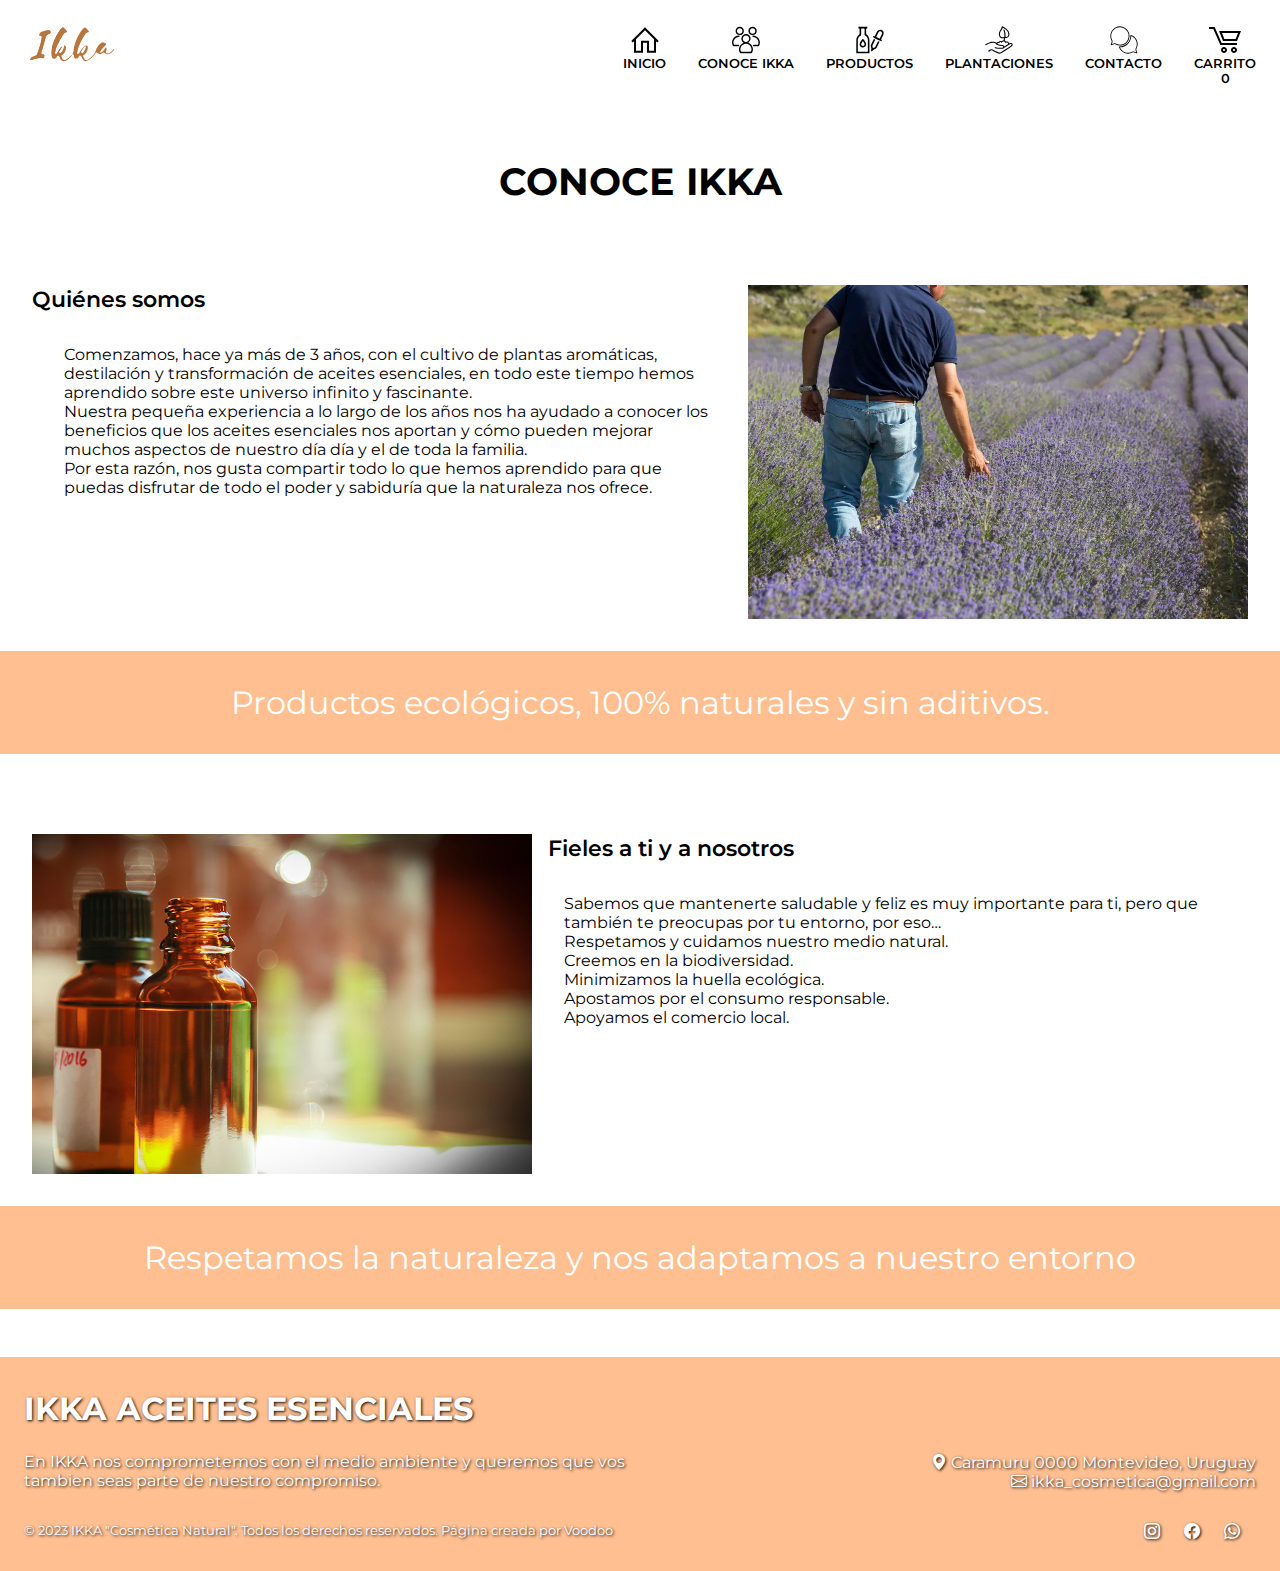
<file: pages/conoce-ikka.html>
<html lang="en">
<head>
    <meta charset="UTF-8">
    <meta name="viewport" content="width=device-width, initial-scale=1.0">
    <title>Conoce IKKA - IKKA </title>
    <link rel="shortcut icon" href="../asset/img/Logo Ikka.svg" type="image/x-icon">
    <meta name="description" content="Conoce quienes somos y visita nuestra granja de producción">
    <meta name="keywords" content="aceites, esenciales, lavanda, aloe, sensible, piel, cuidado, familia, ecologicos, productores">
    <meta name="author" content="Diego Fernández">
    <meta name="copyright" content="IKKA S.A">

    
    <meta property="og:title" content="IKKA">
    <meta property="og:site_name" content= "IKKA - Aceites Esenciales">
    <meta property="og:url" content="https://diego-coder-22.github.io/ikka-43055/pages/conoce-ikka.html">
    <meta property="og:description" content="Visitá nuestra granja Ecológica. Conocer nuestra historia tambien nos acerca un poco a conectar mas con nuestros clientes".>
    <meta property="og:type" content=website>
    <meta property="og:image" content="https://images.unsplash.com/photo-1474692321929-4d0c27302b7e?ixlib=rb-4.0.3&ixid=M3wxMjA3fDB8MHxzZWFyY2h8MTd8fGFjZWl0ZXMlMjBlc2VuY2lhbGVzfGVufDB8fDB8fHww&auto=format&fit=crop&w=500&q=60">
    <link rel="stylesheet" href="../scss/estilo.css">
</head>
<body>
    <header class="header">
        <div>
            <a href="../index.html"><img class="logo" src="../asset/img/Logo Ikka.svg" alt="logo"></a>
        </div>
        <nav class="class-menu">
            <input type="checkbox" id="check">    
            <label for="check" class="checkbtn">
                <i class="menu-icon"><img src="../asset/img/menú-burger.svg" alt="Menu-Burger"></i>
            </label>
            <ul class="menu-list">
                <li class="menu-item">
                    <a href="../index.html"><img class="logo-li" src="../asset/img/home.svg" alt="home">INICIO</a></li>
                <li class="menu-item">
                    <a href="#"><img class="logo-li" src="../asset/img/about-us.svg" alt="conoce-ikka"> CONOCE IKKA</a></li>
                <li class="menu-item">
                    <a href="./productos.html"><img class="logo-li" src="../asset/img/productos.svg" alt="productos">PRODUCTOS</a></li>
                <li class="menu-item">
                    <a href="./plantaciones.html"><img class="logo-li" src="../asset/img/plantacion.svg" alt="plantaciones">PLANTACIONES</a></li>
                <li class="menu-item">
                    <a href="./contacto.html"><img class="logo-li" src="../asset/img/contacto.svg" alt="contacto">CONTACTO</a></li>
                <li class="menu-item">
                    <a href="./carrito.html"><img class="logo-li" src="../asset/img/carrito.svg" alt="carrito">CARRITO <span id="numerito" class="Numerito">0</span></a></li>
            </ul>
        </nav>
    </header>
    <main>
        <div class="about-top">
            <h2>CONOCE IKKA</h2>
        </div>
        <section class="about-us">
            <div>
                <h3>Quiénes somos</h3>
                <p>Comenzamos, hace ya más de 3 años, con el cultivo de plantas aromáticas, destilación y transformación de aceites esenciales, en todo este tiempo hemos aprendido sobre este universo infinito y fascinante. <br>
Nuestra pequeña experiencia a lo largo de los años nos ha ayudado a conocer los beneficios que los aceites esenciales nos aportan y cómo pueden mejorar muchos aspectos de nuestro día día y el de toda la familia. <br>
Por esta razón, nos gusta compartir todo lo que hemos aprendido para que puedas disfrutar de todo el poder y sabiduría que la naturaleza nos ofrece.</p>
            </div>
            <div>
                <img class="quienes-somos-img" src="../asset/img/about us.jpg" alt="quienes somos">
            </div>
        </section>
        <section>
            <div class="main-bootom">
            <p>Productos ecológicos, 100% naturales y sin aditivos.</p>
            </div>
        </section>
        <section class="nosotros">
            <div>
                <img class="nosotros-img" src="../asset/img/NOSOTROS5.jpg" alt="nosotros">
            </div>
            <div>
                <h3>Fieles a ti y a nosotros</h3>
                <p>Sabemos que mantenerte saludable y feliz es muy importante para ti, pero que también te preocupas por tu entorno, por eso… <br> Respetamos y cuidamos nuestro medio natural. <br> Creemos en la biodiversidad. <br> Minimizamos la huella ecológica. <br> Apostamos por el consumo responsable. <br> Apoyamos el comercio local.</p>
            </div>
        </section>
        <section>
            <div class="main-bootom">
                <p>Respetamos la naturaleza y nos adaptamos a nuestro entorno</p>
            </div>
        </section>
    </main>
    <footer>
        <div class="footer">
            <div class="footer-top">
                <div>
                    <h4>IKKA ACEITES ESENCIALES</h4>
                    <p>En IKKA nos comprometemos con el medio ambiente y queremos que vos tambien seas parte de nuestro compromiso.</p>
                </div>
                <div class="adress">
                    <p><a href="https://www.google.es/maps/place/50000+Salto,+Departamento+de+Salto,+Uruguay/@-31.3905751,-57.9798871,13z/data=!3m1!4b1!4m6!3m5!1s0x95addd27e22982a9:0x68fc0fac8ca73bc7!8m2!3d-31.3879469!4d-57.961187!16zL20vMDZ4azg5?entry=ttu" target="_blank"><i class="bi bi-geo-alt-fill"></i></a> Caramuru 0000 Montevideo, Uruguay</p>
                    <p><a href="https://mail.google.com/mail/u/0/#inbox?compose=CllgCJZXhnWjxBjjBcmdzlWhxwNGSKFhwtbKPXbWKdpFPSXcggbGnSBKJlQkbRbHgpmcfGHNWrL" target="_blank"><i class="bi bi-envelope"></i></a> ikka_cosmetica@gmail.com</p>
                </div>
            </div>
            <div class="footer-bottom">
                <p>© 2023 IKKA "Cosmética Natural". Todos los derechos reservados. <a href="../pages/error404.html" target="_blank"> Página creada por Voodoo</a></p>
                <div class="icons">
                    <a href="https://www.instagram.com/" target="_blank"><i class="bi bi-instagram"></i></a>
                    <a href="https://www.facebook.com/" target="_blank"><i class="bi bi-facebook"></i></a>
                    <a href="https://web.whatsapp.com/" target="_blank"><i class="bi bi-whatsapp"></i></a>
                </div>
            </div>
        </div>
    </footer>
</body>
</file>
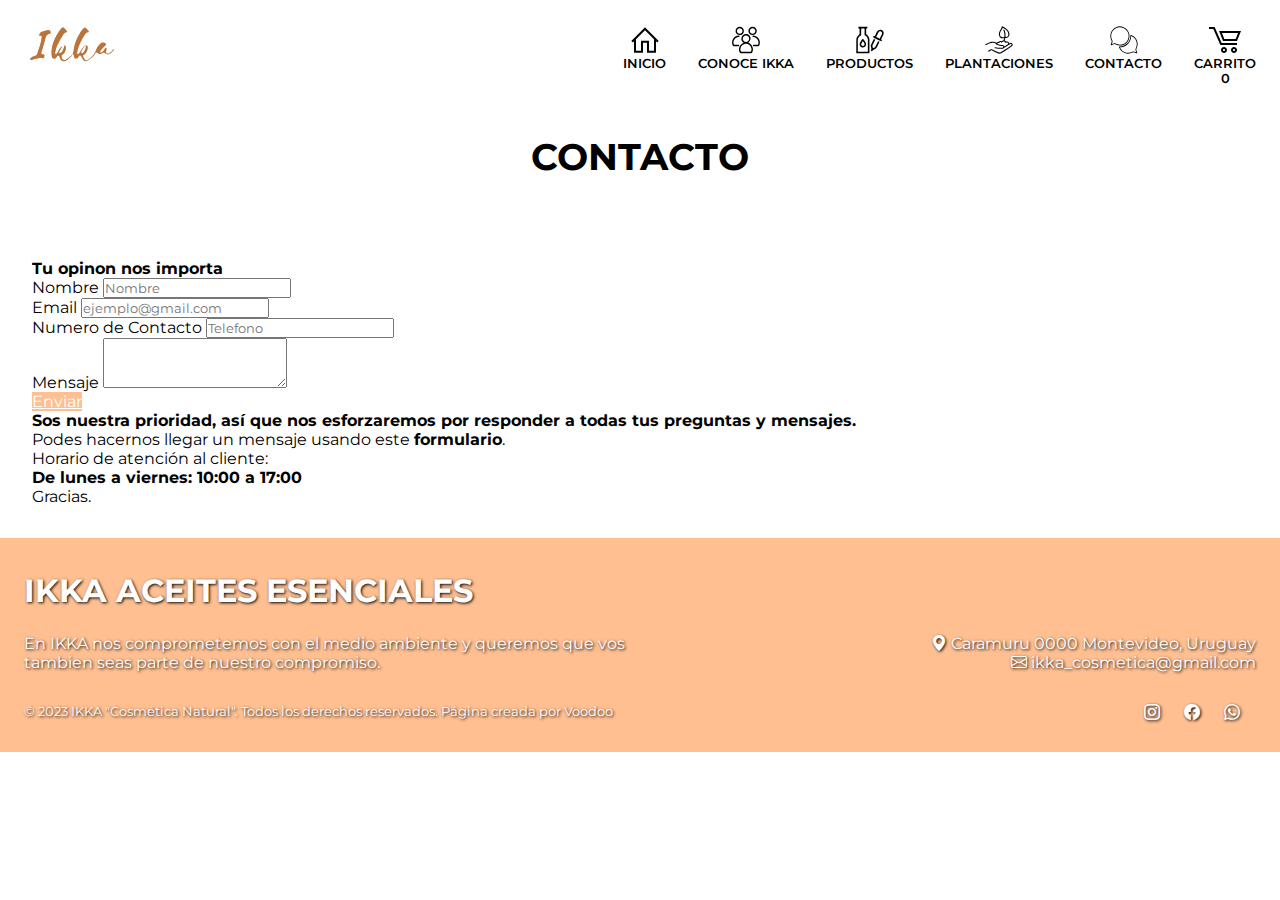
<file: pages/contacto.html>
<html lang="en">
<head>
    <meta charset="UTF-8">
    <meta name="viewport" content="width=device-width, initial-scale=1.0">
    <title>Contacto - IKKA </title>
    <link rel="shortcut icon" href="../asset/img/Logo Ikka.svg" type="image/x-icon">
    <meta name="description" content="Tu opinion nos importa, dejanos un mensaje o llamanos">
    <meta name="keywords" content="aceites, esenciales, lavanda, aloe, sensible, piel, cuidado, familia">
    <meta name="author" content="Diego Fernández">
    <meta name="copyright" content="IKKA S.A">

    
    <meta property="og:title" content="IKKA">
    <meta property="og:site_name" content="IKKA - Aceites Esenciales">
    <meta property="og:url" content="https://diego-coder-22.github.io/ikka-43055/pages/contacto.html">
    <meta property="og:description" content="Ikka tu opinión nos importa y es por ello que queremos saber que tienes para decirnos.">
    <meta property="og:type" content=website>
    <meta property="og:image" content="https://images.unsplash.com/photo-1486312338219-ce68d2c6f44d?ixlib=rb-4.0.3&ixid=M3wxMjA3fDB8MHxzZWFyY2h8MjN8fGNvbmVjdHxlbnwwfHwwfHx8MA%3D%3D&auto=format&fit=crop&w=500&q=60">
    <link href="https://cdn.jsdelivr.net/npm/bootstrap@5.3.1/dist/css/bootstrap.min.css" rel="stylesheet" integrity="sha384-4bw+/aepP/YC94hEpVNVgiZdgIC5+VKNBQNGCHeKRQN+PtmoHDEXuppvnDJzQIu9" crossorigin="anonymous">
    <link rel="stylesheet" href="../scss/estilo.css">
</head>
<body>
    <header class="header">
        <div>
            <a href="../index.html"><img class="logo" src="../asset/img/Logo Ikka.svg" alt="logo"></a>
        </div>
        <nav class="class-menu">
            <input type="checkbox" id="check">    
            <label for="check" class="checkbtn">
                <i class="menu-icon"><img src="../asset/img/menú-burger.svg" alt="Menu-Burger"></i>
            </label>
            <ul class="menu-list">
                <li class="menu-item">
                    <a href="../index.html"><img class="logo-li" src="../asset/img/home.svg" alt="home">INICIO</a></li>
                <li class="menu-item">
                    <a href="./conoce-ikka.html"><img class="logo-li" src="../asset/img/about-us.svg" alt="conoce-ikka"> CONOCE IKKA</a></li>
                <li class="menu-item">
                    <a href="./productos.html"><img class="logo-li" src="../asset/img/productos.svg" alt="productos">PRODUCTOS</a></li>
                <li class="menu-item">
                    <a href="./plantaciones.html"><img class="logo-li" src="../asset/img/plantacion.svg" alt="plantaciones">PLANTACIONES</a></li>
                <li class="menu-item">
                    <a href="#"><img class="logo-li" src="../asset/img/contacto.svg" alt="contacto">CONTACTO</a></li>
                <li class="menu-item">
                    <a href="./carrito.html"><img class="logo-li" src="../asset/img/carrito.svg" alt="carrito">CARRITO <span id="numerito" class="Numerito">0</span></a></li>
            </ul>
        </nav>
    </header>
    <main>
        <div class="contacto-top">
            <h2>CONTACTO</h2>
        </div>
        <section class="contacto">
            <div class="container">
                <div class="row">
                    <div class="col-md-7">
                        <h4>Tu opinon nos importa</h4>
                        <div class="mb-3">
                            <label for="formGroupExampleInput" class="form-label">Nombre</label>
                            <input type="text" class="form-control" id="formGroupExampleInput" placeholder="Nombre">
                        </div>
                        <div class="mb-3">
                            <label for="formGroupExampleInput2" class="form-label">Email</label>
                            <input type="text" class="form-control" id="formGroupExampleInput2" placeholder="ejemplo@gmail.com">
                        </div>
                        <div class="mb-3">
                            <label for="formGroupExampleInput2" class="form-label">Numero de Contacto</label>
                            <input type="text" class="form-control" id="formGroupExampleInput2" placeholder="Telefono">
                        </div>
                        <div class="mb-3">
                            <label for="exampleFormControlTextarea1" class="form-label">Mensaje</label>
                            <textarea class="form-control" id="exampleFormControlTextarea1" rows="3"></textarea>
                        </div>
                        <a href="../pages/error404.html" class="btn">Enviar</a>
                    </div>
                    <div class="col-md-5 ">
                        <h4>Sos nuestra prioridad, así que nos esforzaremos por responder a todas tus preguntas y mensajes.</h4>
                        <div class="mt-4">
                            <div class="d-flex">
                                <p >Podes hacernos llegar un mensaje usando este <strong>formulario</strong>.</p>
                            </div>
                        <div class="d-flex">
                            <p>Horario de atención al cliente: <br>
                                <strong>De lunes a viernes: 10:00 a 17:00</strong></p>
                        </div>
                        <div class="d-flex">
                            <p>Gracias.</p>
                        </div>
                    </div>
                </div>
            </div>
        </section>
    <footer>
            <div class="footer">
                <div class="footer-top">
                    <div>
                        <h4>IKKA ACEITES ESENCIALES</h4>
                        <p>En IKKA nos comprometemos con el medio ambiente y queremos que vos tambien seas parte de nuestro compromiso.</p>
                    </div>
                    <div class="adress">
                        <p><a href="https://www.google.es/maps/place/50000+Salto,+Departamento+de+Salto,+Uruguay/@-31.3905751,-57.9798871,13z/data=!3m1!4b1!4m6!3m5!1s0x95addd27e22982a9:0x68fc0fac8ca73bc7!8m2!3d-31.3879469!4d-57.961187!16zL20vMDZ4azg5?entry=ttu" target="_blank"><i class="bi bi-geo-alt-fill"></i></a> Caramuru 0000 Montevideo, Uruguay</p>
                        <p><a href="https://mail.google.com/mail/u/0/#inbox?compose=CllgCJZXhnWjxBjjBcmdzlWhxwNGSKFhwtbKPXbWKdpFPSXcggbGnSBKJlQkbRbHgpmcfGHNWrL" target="_blank"><i class="bi bi-envelope"></i></a> ikka_cosmetica@gmail.com</p>
                    </div>
                </div>
                <div class="footer-bottom">
                    <p>© 2023 IKKA "Cosmética Natural". Todos los derechos reservados. <a href="../pages/error404.html" target="_blank"> Página creada por Voodoo</a></p>
                    <div class="icons">
                        <a href="https://www.instagram.com/" target="_blank"><i class="bi bi-instagram"></i></a>
                        <a href="https://www.facebook.com/" target="_blank"><i class="bi bi-facebook"></i></a>
                        <a href="https://web.whatsapp.com/" target="_blank"><i class="bi bi-whatsapp"></i></a>
                    </div>
                </div>
            </div>
    </footer>
</body>
</file>
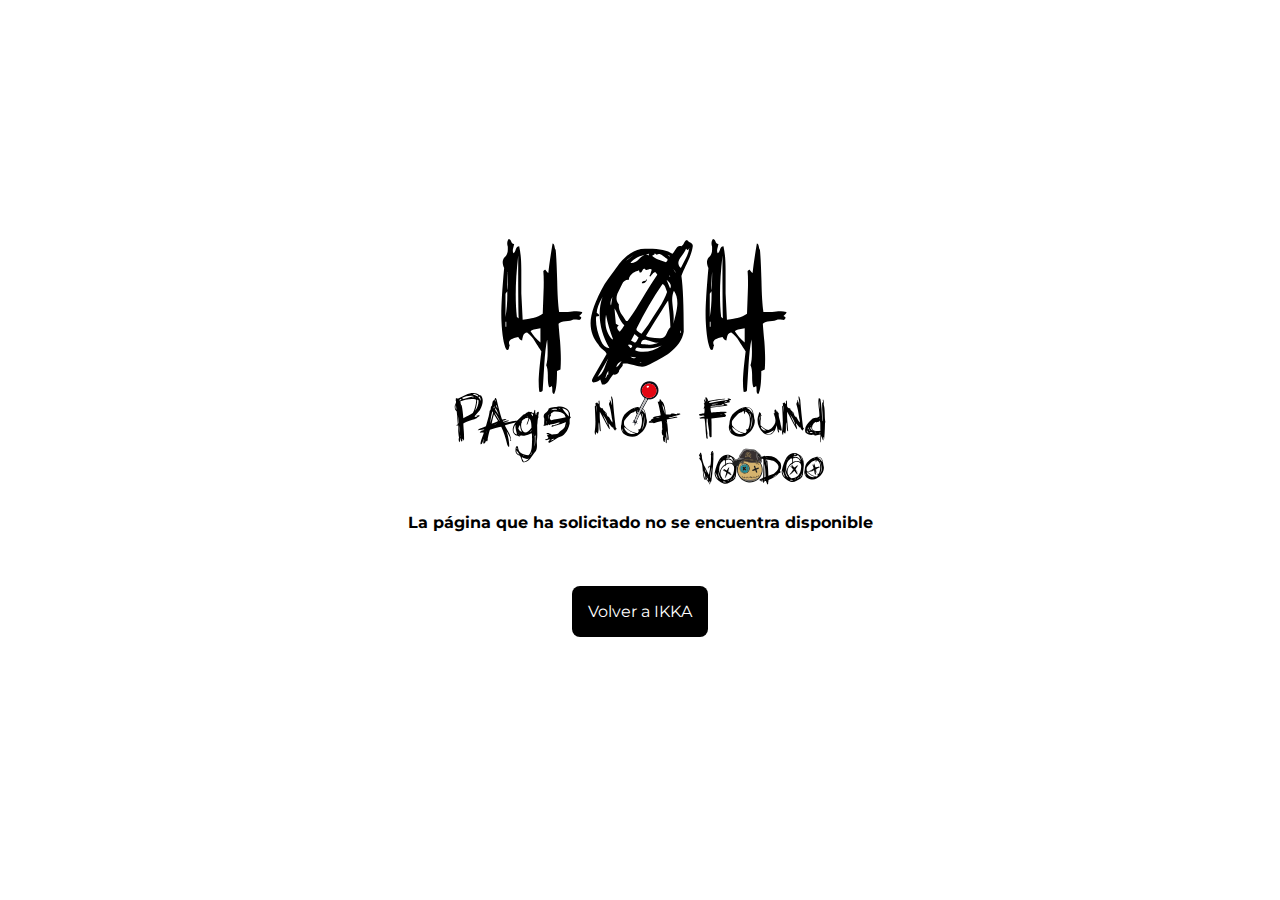
<file: pages/error404.html>
<!DOCTYPE html>
<html lang="en">

<head>
    <meta charset="UTF-8">
    <meta name="viewport" content="width=device-width, initial-scale=1.0">
    <title>Document</title>
    <link rel="stylesheet" href="../scss/estilo.css">
    <link rel="preconnect" href="https://fonts.googleapis.com">
    <link rel="preconnect" href="https://fonts.gstatic.com" crossorigin>
    <link href="https://fonts.googleapis.com/css2?family=Open+Sans:wght@400;600&display=swap" rel="stylesheet">
</head>
<body class="body-404">
    <div class="container-404">
        <img class="img-404" src="../asset/img/404.svg" alt="error-404">
        <h1>La página que ha solicitado no se encuentra disponible</h1>
        <a href="../index.html"class="btn-404">Volver a IKKA</a>
    </div>
    </div>
</body>
</html>
</file>
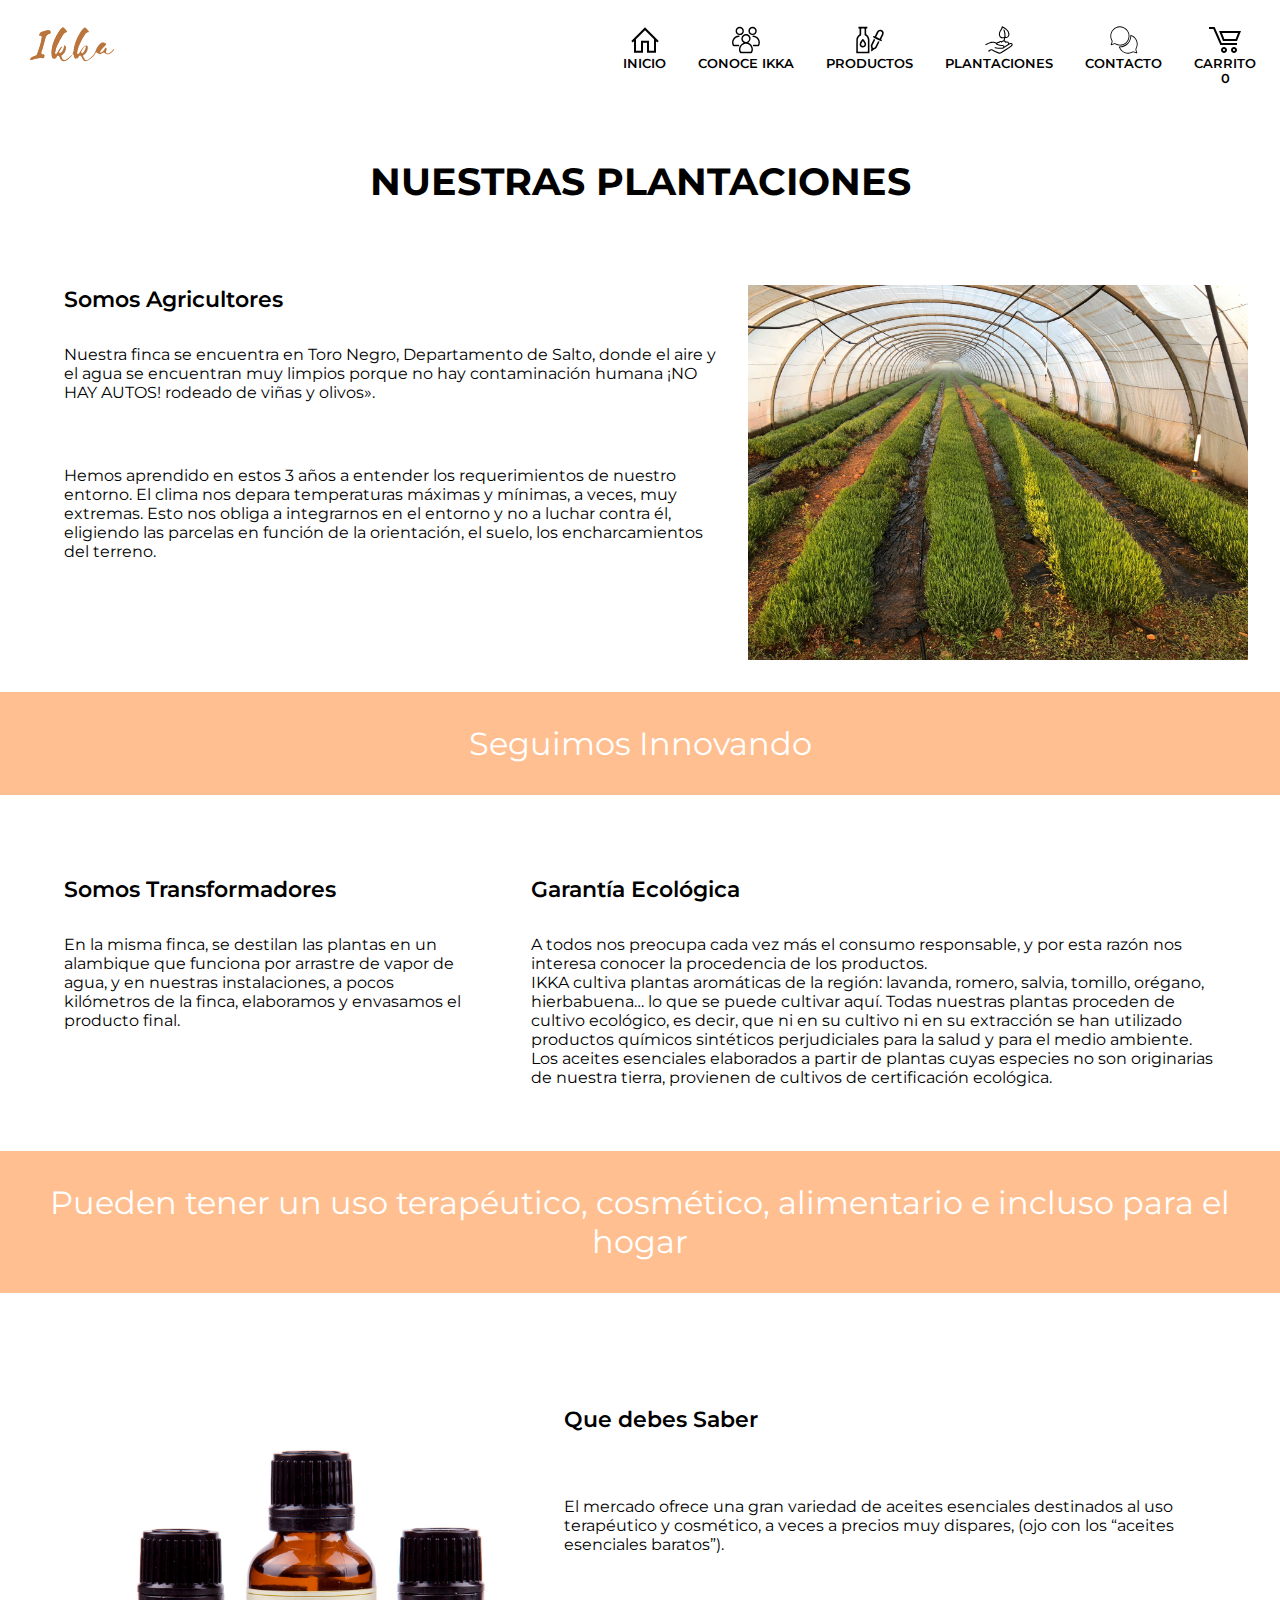
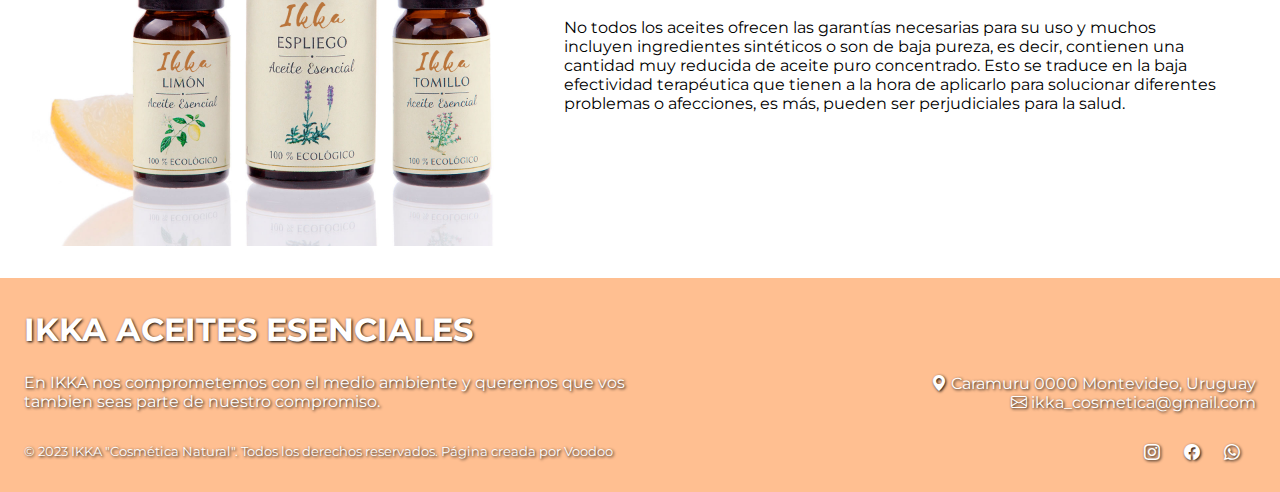
<file: pages/plantaciones.html>
<html lang="en">
<head>
    <meta charset="UTF-8">
    <meta name="viewport" content="width=device-width, initial-scale=1.0">
    <title>Plantaciones - IKKA </title>
    <link rel="shortcut icon" href="../asset/img/Logo Ikka.svg" type="image/x-icon">
    <meta name="description" content="Somos productores Ecologicos, cuidamos tu piel y tambien el Medio Ambiente">
    <meta name="keywords" content="aceites, esenciales, lavanda, aloe, sensible, piel, cuidado, familia, productores, ecologicos">
    <meta name="author" content="Diego Fernández">
    <meta name="copyright" content="IKKA S.A">
    
    <meta property="og:title" content="IKKA">
    <meta property="og:site_name" content="IKKA - Aceites Esenciales">
    <meta property="og:url" content="https://diego-coder-22.github.io/ikka-43055/pages/plantaciones.ht">
    <meta property="og:description" content="Somos Productores Ecológicos. Nos encanta cuidar el medio ambiente, nuestros ingredientes son de elaboración propia en nuestros campos 100% libre de quimicos y contaminación">
    <meta property="og:type" content=website>
    <meta property="og:image" content="https://images.unsplash.com/photo-1600759487717-62bbb608106e?ixlib=rb-4.0.3&ixid=M3wxMjA3fDB8MHxzZWFyY2h8OXx8bGF2YW5kYXxlbnwwfHwwfHx8MA%3D%3D&auto=format&fit=crop&w=500&q=60">
    <link rel="stylesheet" href="../scss/estilo.css">
</head>
<body>
    <header class="header">
        <div>
            <a href="../index.html"><img class="logo" src="../asset/img/Logo Ikka.svg" alt="logo"></a>
        </div>
        <nav class="class-menu">
            <input type="checkbox" id="check">    
            <label for="check" class="checkbtn">
                <i class="menu-icon"><img src="../asset/img/menú-burger.svg" alt="Menu-Burger"></i>
            </label>
            <ul class="menu-list">
                <li class="menu-item">
                    <a href="../index.html"><img class="logo-li" src="../asset/img/home.svg" alt="home">INICIO</a></li>
                <li class="menu-item">
                    <a href="./conoce-ikka.html"><img class="logo-li" src="../asset/img/about-us.svg" alt="conoce-ikka"> CONOCE IKKA</a></li>
                <li class="menu-item">
                    <a href="./productos.html"><img class="logo-li" src="../asset/img/productos.svg" alt="productos">PRODUCTOS</a></li>
                <li class="menu-item">
                    <a href="#"><img class="logo-li" src="../asset/img/plantacion.svg" alt="plantaciones">PLANTACIONES</a></li>
                <li class="menu-item">
                    <a href="./contacto.html"><img class="logo-li" src="../asset/img/contacto.svg" alt="contacto">CONTACTO</a></li>
                <li class="menu-item">
                    <a href="./carrito.html"><img class="logo-li" src="../asset/img/carrito.svg" alt="carrito">CARRITO <span id="numerito" class="Numerito">0</span></a></li>
            </ul>
        </nav>
    </header>
    <main>
        <div class="plantaciones-top">
            <h2>NUESTRAS PLANTACIONES</h2>
        </div>
        <section class="plantaciones">
            <div>
                <h3>Somos Agricultores</h3>
                <p>Nuestra finca se encuentra en Toro Negro, Departamento de Salto, donde el aire y el agua se encuentran muy limpios porque no hay contaminación humana ¡NO HAY AUTOS! rodeado de viñas y olivos».</p>
                <p>Hemos aprendido en estos 3 años a entender los requerimientos de nuestro entorno. El clima nos depara temperaturas máximas y mínimas, a veces, muy extremas. Esto nos obliga a integrarnos en el entorno y no a luchar contra él, eligiendo las parcelas en función de la orientación, el suelo, los encharcamientos del terreno.</p>
            </div>
            <div>
                <img class="plantaciones-img" src="../asset/img/plantacion.jpg" alt="plantacion">
            </div>
        </section>
        <section>
            <div class="main-bootom">
            <p>Seguimos Innovando</p>
            </div>
        </section>
        <section class="plantaciones">
            <div >
                <h4>Somos Transformadores</h4>
                <p>En la misma finca, se destilan las plantas en un alambique que funciona por arrastre de vapor de agua, y en nuestras instalaciones, a pocos kilómetros de la finca, elaboramos y envasamos el producto final.</p>
            </div>
            <div>
                <h5>Garantía Ecológica</h5>
                <p>A todos nos preocupa cada vez más el consumo responsable, y por esta razón nos interesa conocer la procedencia de los productos. <br>
                    IKKA cultiva plantas aromáticas de la región: lavanda, romero, salvia, tomillo, orégano, hierbabuena… lo que se puede cultivar aquí.  Todas nuestras plantas proceden de cultivo ecológico, es decir, que ni en su cultivo ni en su extracción se han utilizado productos químicos sintéticos perjudiciales para la salud y para el medio ambiente. <br>
                    Los aceites esenciales elaborados a partir de plantas cuyas especies no son originarias de nuestra tierra, provienen de cultivos de certificación ecológica.</p>
            </div>
        </section>
        <section>
            <div class="main-bootom">
            <p>Pueden tener un uso terapéutico, cosmético, alimentario e incluso para el hogar</p>
            </div>
        </section>
        <section class="plantaciones-bottom">
            <div>
                <img class="aceite-escencial-img" src="../asset/img/aceite-esencial-1.jpg" alt="aceite esencial">
            </div>
            <div class="plantaciones-botom-text">
                <h6>Que debes Saber</h6>
                <p>El mercado ofrece una gran variedad de aceites esenciales destinados al uso terapéutico y cosmético, a veces a  precios muy dispares, (ojo con los “aceites esenciales baratos”).</p>
                <p>No todos los aceites ofrecen las garantías necesarias para su uso y muchos incluyen ingredientes sintéticos o son de baja pureza, es decir, contienen una cantidad muy reducida de aceite puro concentrado. Esto se traduce en la baja efectividad terapéutica  que tienen a la hora de aplicarlo para solucionar diferentes problemas o afecciones, es más, pueden ser perjudiciales para la salud.</p>
            </div>
        </section>
    </main>
    <footer>
        <div class="footer">
            <div class="footer-top">
                <div>
                    <h4>IKKA ACEITES ESENCIALES</h4>
                    <p>En IKKA nos comprometemos con el medio ambiente y queremos que vos tambien seas parte de nuestro compromiso.</p>
                </div>
                <div class="adress">
                    <p><a href="https://www.google.es/maps/place/50000+Salto,+Departamento+de+Salto,+Uruguay/@-31.3905751,-57.9798871,13z/data=!3m1!4b1!4m6!3m5!1s0x95addd27e22982a9:0x68fc0fac8ca73bc7!8m2!3d-31.3879469!4d-57.961187!16zL20vMDZ4azg5?entry=ttu" target="_blank"><i class="bi bi-geo-alt-fill"></i></a> Caramuru 0000 Montevideo, Uruguay</p>
                    <p><a href="https://mail.google.com/mail/u/0/#inbox?compose=CllgCJZXhnWjxBjjBcmdzlWhxwNGSKFhwtbKPXbWKdpFPSXcggbGnSBKJlQkbRbHgpmcfGHNWrL" target="_blank"><i class="bi bi-envelope"></i></a> ikka_cosmetica@gmail.com</p>
                </div>
            </div>
            <div class="footer-bottom">
                <p>© 2023 IKKA "Cosmética Natural". Todos los derechos reservados. <a href="../pages/error404.html" target="_blank"> Página creada por Voodoo</a></p>
                <div class="icons">
                    <a href="https://www.instagram.com/" target="_blank"><i class="bi bi-instagram"></i></a>
                    <a href="https://www.facebook.com/" target="_blank"><i class="bi bi-facebook"></i></a>
                    <a href="https://web.whatsapp.com/" target="_blank"><i class="bi bi-whatsapp"></i></a>
                </div>
            </div>
        </div>
    </footer>
</body>
</file>
<file: scss/estilo.css>
/** variables, reset, mixing, extend **/
@import url("https://fonts.googleapis.com/css2?family=Handlee&family=Montserrat:ital,wght@0,100;0,200;0,300;0,400;0,500;0,600;0,700;0,800;0,900;1,100;1,200;1,300;1,400;1,500;1,600;1,700;1,800;1,900&display=swap");
@import url("https://cdn.jsdelivr.net/npm/bootstrap-icons@1.10.5/font/bootstrap-icons.css");
* {
  /* border:1px solid red;*/
  margin: 0px;
  padding: 0;
  box-sizing: border-box;
  font-family: "Montserrat", sans-serif;
}

.productos-section-top .productos .producto .producto-agregar:hover, .productos-section-top .productos .producto .producto-agregar, .productos-section-top .container-boton .boton-categoria.active, .productos-section-top .container-boton .boton-categoria, .summer .cards .card a, .section-content .section-content-text a {
  text-decoration: none;
  background-color: #ffbf91;
  border: none;
  color: white;
  padding: 1rem;
  margin: 2rem 4rem;
  border-radius: 0.5rem;
  cursor: pointer;
}

/** Relacionado al codigo **/
.header {
  display: flex;
  justify-content: space-between;
  padding: 1.5rem;
}
.header .logo {
  width: 6rem;
}
.header .class-menu #check {
  display: none;
}
.header .class-menu .checkbtn .menu-icon {
  display: none;
}
.header .class-menu .checkbtn .menu-icon img {
  width: 30px;
  height: 30px;
  border-radius: 2px;
}
.header .class-menu .menu-list {
  font-weight: 600;
  font-size: 0.8rem;
  text-align: center;
  list-style: none;
  display: flex;
  gap: 2rem;
}
.header .class-menu .menu-list .menu-item a {
  text-decoration: none;
  color: black;
  display: flex;
  flex-direction: column;
  justify-content: center;
  align-items: center;
}
.header .class-menu .menu-list .menu-item a .logo-li {
  width: 2rem;
}
.header .class-menu .menu-list .menu-item a:hover {
  color: #ffbf91;
}

.section-top {
  background-image: url("../asset/img/aceites.jpg");
  background-size: cover;
  background-position: center center;
  padding-block: 10rem;
}
.section-top .section-top-text {
  text-align: center;
}
.section-top .section-top-text h1 {
  color: white;
  font-size: 4rem;
  text-shadow: 1px 1px 3px black;
}
.section-top .section-top-text h2 {
  font-family: "Handlee", cursive;
  color: #ffbf91;
  font-size: 3rem;
  text-shadow: 1px 1px 3px black;
}

.section-content {
  display: flex;
  padding: 2rem;
}
.section-content .section-content-text h3 {
  font-weight: 600;
  font-size: 1.5rem;
  margin: 2rem;
  margin-bottom: 1rem;
}
.section-content .section-content-text img {
  margin-left: 6rem;
}
.section-content .section-content-text p {
  padding: 2rem;
}
.section-content .section-content-text a:hover {
  background-color: #fd8f41;
  transition: all 0.3s;
}
.section-content .section-content-image {
  display: flex;
  align-items: center;
}
.section-content .section-content-image img {
  width: 100%;
}

.grid {
  padding: 6rem;
  display: grid;
  grid-template-columns: 1fr 1fr;
  grid-template-rows: 1fr 1fr;
  grid-template-areas: "item1 item2" "item1 item3";
  gap: 2rem;
}
.grid .grid-item {
  border-radius: 1rem;
  background-size: cover;
  background-position: center center;
  padding: 2rem;
}
.grid .grid-item h5 {
  color: white;
  font-size: 1.6rem;
  text-shadow: 1px 1px 3px black;
}
.grid .grid-item1 {
  grid-area: item1;
  background-image: url("../asset/img/MEN.jpg");
  height: 400px;
}
.grid .grid-item2 {
  grid-area: item2;
  background-image: url("../asset/img/Naturales.jpg");
}
.grid .grid-item3 {
  grid-area: item3;
  background-image: url("../asset/img/-manos-nino.jpg");
}

.summer {
  padding: 6rem;
  padding-top: 0;
}
.summer .titles {
  text-align: center;
  padding-bottom: 4rem;
}
.summer .cards {
  display: flex;
}
.summer .cards .card {
  flex: 1;
  display: flex;
  flex-direction: column;
  align-items: center;
  gap: 0.7rem;
}
.summer .cards .card img {
  max-width: 100%;
}
.summer .cards .card h3 {
  font-size: 0.8rem;
}
.summer .cards .card p {
  font-family: Helvetica, sans-serif;
  width: 75%;
  text-align: center;
}
.summer .cards .card a {
  text-align: center;
}
.summer .cards .card a:hover {
  background-color: #fd8f41;
  transition: all 0.3s;
}

.section-bottom {
  background-image: url("../asset/img/campo-lavanda-2.jpg");
  background-size: cover;
  background-position: center center;
  padding-block: 10rem;
  margin-bottom: 4rem;
}
.section-bottom .section-bottom-text {
  text-align: center;
}
.section-bottom .section-bottom-text h3 {
  color: white;
  font-size: 3rem;
}
.section-bottom .section-bottom-text h4 {
  color: white;
  font-size: 2rem;
}

.about-top {
  font-weight: 600;
  font-size: 1.6rem;
  text-align: center;
  margin: 3rem;
}

.about-us {
  display: flex;
  padding: 2rem;
}
.about-us h3 {
  font-weight: 600;
  font-size: 1.4rem;
}
.about-us p {
  padding: 2rem;
}
.about-us .quienes-somos-img {
  width: 500px;
}

.main-bootom {
  background-color: #ffbf91;
  color: white;
  margin-bottom: 3rem;
  padding: 2rem;
}
.main-bootom p {
  font-size: 2rem;
  text-align: center;
}

.nosotros {
  display: flex;
  padding: 2rem;
}
.nosotros h3 {
  margin-left: 1rem;
  font-weight: 600;
  font-size: 1.4rem;
}
.nosotros p {
  padding: 2rem;
}
.nosotros .nosotros-img {
  width: 500px;
}

.productos-section-top .productos-title {
  font-weight: 600;
  font-size: 1.6rem;
  text-align: center;
  margin: 3rem;
}
.productos-section-top .productos-title p {
  font-family: "Handlee", cursive;
  color: #000000;
  font-size: 1rem;
  margin: 2rem;
}
.productos-section-top .container-boton {
  display: flex;
  justify-content: space-between;
  padding: 0 8rem 0 8rem;
}
.productos-section-top .container-boton .boton-categoria {
  background-color: #fd8f41;
  width: 100%;
}
.productos-section-top .container-boton .boton-categoria:hover {
  background-color: #ffbf91;
}
.productos-section-top .productos {
  padding: 8rem;
  display: grid;
  grid-template-columns: repeat(3, 1fr);
  gap: 2rem;
}
.productos-section-top .productos .producto {
  flex: 1;
  display: flex;
  align-items: center;
  flex-direction: column;
  justify-content: center;
}
.productos-section-top .productos .producto img {
  width: 300px;
}
.productos-section-top .productos .producto h3 {
  font-weight: 400;
  font-size: 1rem;
}
.productos-section-top .productos .producto .producto-agregar {
  background-color: #fd8f41;
}
.productos-section-top .productos .producto .producto-agregar:hover {
  transition: all 0.3s;
}

.plantaciones-top {
  font-weight: 600;
  font-size: 1.6rem;
  text-align: center;
  margin: 3rem;
}

.plantaciones {
  display: flex;
  padding: 2rem;
}
.plantaciones h3, .plantaciones h4, .plantaciones h5 {
  font-weight: 600;
  font-size: 1.4rem;
  margin-left: 2rem;
}
.plantaciones p {
  padding: 2rem;
}
.plantaciones .plantaciones-img {
  width: 500px;
}

.plantaciones-bottom {
  display: flex;
  padding: 2rem;
}
.plantaciones-bottom img {
  width: 500px;
}
.plantaciones-bottom .plantaciones-botom-text h6 {
  font-weight: 600;
  font-size: 1.4rem;
  margin: 2rem;
}
.plantaciones-bottom .plantaciones-botom-text p {
  padding: 2rem;
}

.contacto-top h2 {
  font-weight: 700;
  font-size: 2.3rem;
  text-align: center;
  margin: 3rem;
  margin-top: 1.5rem;
}

.contacto {
  display: flex;
  padding: 2rem;
}

.btn {
  background-color: #ffbf91;
  color: white;
  font-size: 1rem;
}

.carrito-top {
  font-weight: 600;
  font-size: 1.6rem;
  text-align: center;
  margin: 3rem;
}

.carrito-container {
  display: flex;
  flex-direction: column;
  gap: 0.5rem;
}
.carrito-container .carrito-vacio {
  display: flex;
  justify-content: center;
  font-size: 1.5rem;
  padding-bottom: 14rem;
}
.carrito-container .carrito-productos {
  display: flex;
  flex-direction: column;
  gap: 1rem;
  padding: 0 5rem 3rem 5rem;
}
.carrito-container .carrito-productos .carrito-producto {
  display: flex;
  justify-content: space-between;
  align-items: center;
  border-radius: 2rem;
  padding: 1rem;
  padding-right: 2rem;
}
.carrito-container .carrito-productos .carrito-producto .carrito-producto-imagen {
  width: 5rem;
  border-radius: 1rem;
}
.carrito-container .carrito-productos .carrito-producto .carrito-producto-nombre small {
  font-size: 0.75rem;
}
.carrito-container .carrito-productos .carrito-producto .carrito-producto-eliminar {
  border: 0;
  background-color: transparent;
  color: red;
  cursor: pointer;
}
.carrito-container .carrito-productos .carrito-producto .carrito-producto-eliminar:hover {
  border: 0;
  background-color: transparent;
  color: #000000;
  cursor: pointer;
}
.carrito-container .carrito-acciones {
  display: flex;
  justify-content: space-between;
  padding: 1rem 6rem 3rem 6rem;
}
.carrito-container .carrito-acciones .carrito-acciones-vaciar {
  border: 0;
  background-color: #fbe5d5;
  padding: 1rem;
  border-radius: 1rem;
  cursor: pointer;
}
.carrito-container .carrito-acciones .carrito-acciones-vaciar:hover {
  border: 0;
  color: #fbe5d5;
  background-color: #ffbf91;
  padding: 1rem;
  border-radius: 1rem;
  cursor: pointer;
}
.carrito-container .carrito-acciones .carrito-acciones-der {
  display: flex;
}
.carrito-container .carrito-acciones .carrito-acciones-der .carrito-acciones-total {
  display: flex;
  background-color: #fbe5d5;
  padding: 1rem;
  text-transform: uppercase;
  font-weight: bold;
  gap: 1rem;
  border-top-right-radius: 1rem;
  border-bottom-right-radius: 1rem;
}
.carrito-container .carrito-acciones .carrito-acciones-der .carrito-acciones-comprar {
  border: 0;
  background-color: #ffbf91;
  padding: 1rem;
  cursor: pointer;
  border-top-left-radius: 1rem;
  border-bottom-left-radius: 1rem;
}
.carrito-container .carrito-acciones .carrito-acciones-der .carrito-acciones-comprar:hover {
  border: 0;
  background-color: #ffbf91;
  color: #fbe5d5;
  padding: 1rem;
  cursor: pointer;
  border-top-left-radius: 1rem;
  border-bottom-left-radius: 1rem;
}
.carrito-container .carrito-comprado {
  display: flex;
  justify-content: center;
  gap: 1rem;
  font-size: 1.5rem;
  font-weight: bold;
  padding-bottom: 14rem;
}
.carrito-container .carrito-comprado i {
  color: #ffbf91;
}
.carrito-container .disabled {
  display: none;
}

.footer {
  display: flex;
  flex-direction: column;
  background-color: #ffbf91;
  color: white;
  text-shadow: 1px 1px 3px black;
  padding: 1.5rem;
  padding-top: 0;
}
.footer .footer-top {
  display: flex;
  padding-block: 2rem;
}
.footer .footer-top div {
  flex: 1;
  display: flex;
  flex-direction: column;
  justify-content: center;
}
.footer .footer-top .adress {
  align-items: flex-end;
  margin-top: 4rem;
}
.footer .footer-top .adress a {
  color: white;
}
.footer .footer-top h4 {
  font-size: 2rem;
  margin-bottom: 1.5rem;
}
.footer .footer-bottom {
  display: flex;
  justify-content: space-between;
  padding-bottom: 0.5rem;
}
.footer .footer-bottom p {
  font-size: 0.8rem;
}
.footer .footer-bottom p a {
  text-decoration: none;
  color: white;
}
.footer .footer-bottom .icons {
  display: flex;
  gap: 0.5rem;
}
.footer .footer-bottom .icons a {
  width: 2rem;
  color: white;
}

.body-404 {
  margin: 0;
  padding: 0;
  height: 100vh;
  font-family: "Open Sans", sans-serif;
}
.body-404 .container-404 {
  height: 100vh;
  display: flex;
  flex-direction: column;
  gap: 2px;
  align-items: center;
  justify-content: center;
}
.body-404 .container-404 .img-404 {
  width: 30%;
}
.body-404 .container-404 h1 {
  color: rgb(0, 0, 0);
  font-size: 16px;
  padding: 20px;
}
.body-404 .container-404 .btn-404 {
  background-color: black;
  color: white;
  font-size: 1rem;
  text-decoration: none;
  padding: 1rem;
  margin: 2rem 4rem;
  border-radius: 0.5rem;
}

/** Media Query **/
@media screen and (max-width: 1024px) {
  /* --------INDEX--------- */
  .section-content-image {
    display: flex;
    align-items: center;
  }
  .summer {
    display: flex;
    flex-direction: column;
    padding: 0;
  }
  .summer .titles {
    padding-bottom: 2rem;
  }
  .summer .titles h2 {
    margin-top: 1rem;
  }
  .summer .cards {
    display: flex;
  }
  .summer .cards .card {
    display: flex;
    flex-direction: column;
    align-items: center;
    gap: 0.7rem;
    margin-bottom: 1rem;
  }
  .summer .cards .card img {
    max-width: 100%;
  }
  .summer .cards .card h3 {
    font-size: 0.8rem;
    text-align: center;
  }
  .summer .cards .card p {
    font-family: Helvetica, sans-serif;
    width: 75%;
    text-align: center;
  }
  /* --------Conoce IKKA--------- */
  .about-us {
    display: flex;
    padding: 1rem;
  }
  .about-us h3 {
    font-weight: 600;
    font-size: 1.4rem;
  }
  .about-us p {
    padding: 2rem;
  }
  .about-us .quienes-somos-img {
    width: 300px;
    margin-top: 1rem;
  }
  .nosotros {
    display: flex;
    padding: 1rem;
  }
  .nosotros h3 {
    margin-left: 1rem;
    font-weight: 600;
    font-size: 1.4rem;
  }
  .nosotros p {
    padding: 2rem;
  }
  .nosotros .nosotros-img {
    width: 300px;
    margin-top: 1rem;
  }
  /* --------Productos--------- */
  .productos-section-top .productos {
    display: grid;
    grid-template-columns: repeat(2, 1fr);
    gap: 1.8rem;
    padding: 0;
  }
  /* --------Plantaciones--------- */
  .plantaciones {
    display: flex;
    padding: 1rem;
  }
  .plantaciones h3 {
    font-weight: 600;
    font-size: 1.4rem;
  }
  .plantaciones p {
    padding: 2rem;
  }
  .plantaciones .plantaciones-img {
    width: 300px;
    margin-top: 1rem;
  }
  .plantaciones-bottom {
    display: flex;
    padding: 1rem;
  }
  .plantaciones-bottom h3 {
    margin-left: 1rem;
    font-weight: 600;
    font-size: 1.4rem;
  }
  .plantaciones-bottom p {
    padding: 2rem;
  }
  .plantaciones-bottom .aceite-escencial-img {
    width: 300px;
    margin-top: 1rem;
  }
  /* --------Footer--------- */
  .footer .footer-top h4 {
    font-size: 2rem;
    margin: 1rem 0;
  }
}
@media screen and (max-width: 768px) {
  /* --------INDEX--------- */
  .header .class-menu .checkbtn {
    display: block;
  }
  .header .class-menu .checkbtn .menu-icon {
    display: block;
    position: fixed;
    top: 20px;
    right: 20px;
    cursor: pointer;
  }
  .header .class-menu .menu-list {
    display: block;
    position: fixed;
    top: 70px;
    left: -100%;
    background: #fedea7;
    width: 100%;
    height: 100vh;
    right: 0;
  }
  .header .class-menu .menu-list li {
    padding: 1rem;
    display: flex;
    justify-content: center;
    flex-direction: column;
    margin: 0;
  }
  .header .class-menu #check:checked ~ ul {
    left: 0;
    transition: all 0.25s;
  }
  .section-top {
    flex-direction: column;
    padding-inline: 2rem;
    background-size: cover;
  }
  .section-top .section-top-text h1 {
    font-size: 3rem;
  }
  .section-top .section-top-text h2 {
    font-size: 2rem;
    margin: 1rem 0;
  }
  .section-content {
    display: flex;
    flex-direction: column;
    gap: 1rem;
  }
  .section-content .section-content-text {
    text-align: center;
    gap: 1rem;
    padding: 0;
  }
  .section-content .section-content-text img {
    justify-content: space-between;
    text-align: center;
    margin: 0;
    width: 65px;
  }
  .grid {
    display: flex;
    flex-direction: column;
    padding: 0;
  }
  .grid .grid-item1 {
    width: 100%;
  }
  .grid .grid-item1 h5 {
    color: white;
    font-size: 2rem;
    text-align: start;
    margin: 0;
    text-shadow: 1px 1px 3px black;
  }
  .summer {
    display: flex;
    flex-direction: column;
    padding: 0;
  }
  .summer .titles {
    padding-bottom: 2rem;
  }
  .summer .titles h2 {
    margin-top: 1rem;
  }
  .summer .cards {
    display: flex;
    flex-direction: column;
    gap: 1rem;
  }
  .section-bottom .section-bottom-text h3 {
    font-size: 2rem;
  }
  .section-bottom .section-bottom-text h4 {
    font-size: 1.5rem;
    margin: 1rem 0;
  }
  /* --------Conoce IKKA--------- */
  .about-us {
    display: flex;
    flex-direction: column;
    gap: 1rem;
  }
  .about-us h3 {
    font-weight: 600;
    font-size: 1.4rem;
  }
  .about-us p {
    padding: 2rem;
  }
  .about-us .quienes-somos-img {
    width: 80vw;
    margin-top: 1rem;
  }
  .nosotros {
    display: flex;
    flex-direction: column;
    justify-content: center;
    gap: 1rem;
  }
  .nosotros h3 {
    margin-left: 1rem;
    font-weight: 600;
    font-size: 1.4rem;
  }
  .nosotros p {
    padding: 2rem;
  }
  .nosotros .nosotros-img {
    width: 80vw;
    margin-top: 1rem;
  }
  /* --------Productos--------- */
  .productos-section-top .productos {
    display: grid;
    grid-template-columns: repeat(1, 1fr);
    gap: 1rem;
    padding: 0;
  }
  .productos-section-top .productos .productos img {
    width: 50%;
  }
  /* --------Plantaciones--------- */
  .plantaciones-top {
    font-weight: 600;
    font-size: 1.3rem;
    text-align: center;
    margin: 1rem;
  }
  .plantaciones {
    display: flex;
    flex-direction: column;
    gap: 1rem;
  }
  .plantaciones h3 {
    font-weight: 600;
    font-size: 1.4rem;
  }
  .plantaciones p {
    padding: 2rem;
  }
  .plantaciones .plantaciones-img {
    width: 80vw;
    margin-top: 1rem;
  }
  .plantaciones-bottom {
    display: flex;
    flex-direction: column;
    justify-content: center;
    gap: 1rem;
  }
  .plantaciones-bottom h3 {
    margin-left: 1rem;
    font-weight: 600;
    font-size: 1.4rem;
  }
  .plantaciones-bottom p {
    padding: 2rem;
  }
  .plantaciones-bottom .aceite-escencial-img {
    width: 80vw;
    margin-top: 1rem;
  }
  /* --------Footer--------- */
  .footer-top {
    flex-direction: column;
    align-items: center;
    margin: 0;
  }
  .footer-bottom {
    flex-direction: column;
    align-items: center;
    gap: 2rem;
  }
  /* --------404--------- */
  .body-404 .container-404 .img-404 {
    width: 50%;
  }
  .body-404 .container-404 h1 {
    font-size: 12px;
  }
}
@media screen and (max-width: 320px) {
  /* --------INDEX--------- */
  .section-top {
    flex-direction: column;
    padding-inline: 2rem;
    background-size: cover;
  }
  .section-top .section-top-text h1 {
    font-size: 1.5rem;
  }
  .section-top .section-top-text h2 {
    font-size: 1.5rem;
    margin: 1rem 0;
  }
  .section-content {
    display: flex;
    flex-direction: column;
    gap: 1rem;
  }
  .section-content .section-content-text {
    text-align: center;
    gap: 1rem;
    padding: 0;
  }
  .section-content .section-content-text a {
    text-decoration: none;
    background-color: #ffbf91;
    color: white;
    padding: 1rem;
    margin: 2rem 4rem;
    border-radius: 0.5rem;
  }
  .section-content .section-content-text img {
    justify-content: space-between;
    text-align: center;
    margin: 0;
    width: 65px;
  }
  .grid {
    display: flex;
    flex-direction: column;
    padding: 0;
  }
  .grid h5 {
    color: white;
    font-size: 1rem;
    text-align: start;
    margin: 0;
    text-shadow: 1px 1px 3px black;
  }
  .grid .grid-item1 {
    width: 100%;
  }
  .summer {
    display: flex;
    flex-direction: column;
    padding: 0;
  }
  .summer .cards {
    display: flex;
    flex-direction: column;
    gap: 1rem;
  }
  .section-bottom .section-bottom-text h3 {
    font-size: 2rem;
  }
  .section-bottom .section-bottom-text h4 {
    font-size: 1rem;
    margin: 1rem 0;
  }
  /* --------Conoce IKKA--------- */
  .main-bootom {
    background-color: #ffbf91;
    color: white;
    margin-bottom: 2rem;
    padding: 1rem;
  }
  .main-bootom p {
    font-size: 1rem;
    text-align: center;
  }
  /* --------Productos--------- */
  .productos-section-top .productos-title {
    font-weight: 600;
    font-size: 1.3rem;
    text-align: center;
    margin: 1rem;
  }
  .productos-section-top .productos {
    display: grid;
    grid-template-columns: repeat(1, 1fr);
    gap: 1rem;
    padding: 0;
  }
  .productos-section-top .productos .productos img {
    width: 50%;
  }
  /* --------Plantaciones--------- */
  .main-bootom {
    background-color: #ffbf91;
    color: white;
    margin-bottom: 2rem;
    padding: 1rem;
  }
  .main-bootom p {
    font-size: 1rem;
    text-align: center;
  }
  /* --------Footer--------- */
  .footer .footer-top {
    flex-direction: column;
    align-items: center;
    margin: 0;
  }
  .footer .footer-top h4 {
    font-size: 2rem;
    margin: 1rem 0;
  }
  .footer .footer-bottom {
    flex-direction: column;
    align-items: center;
    gap: 2rem;
  }
  /* --------404--------- */
  .body-404 .container-404 .img-404 {
    width: 50%;
  }
  .body-404 .container-404 h1 {
    display: none;
  }
}/*# sourceMappingURL=estilo.css.map */
</file>
